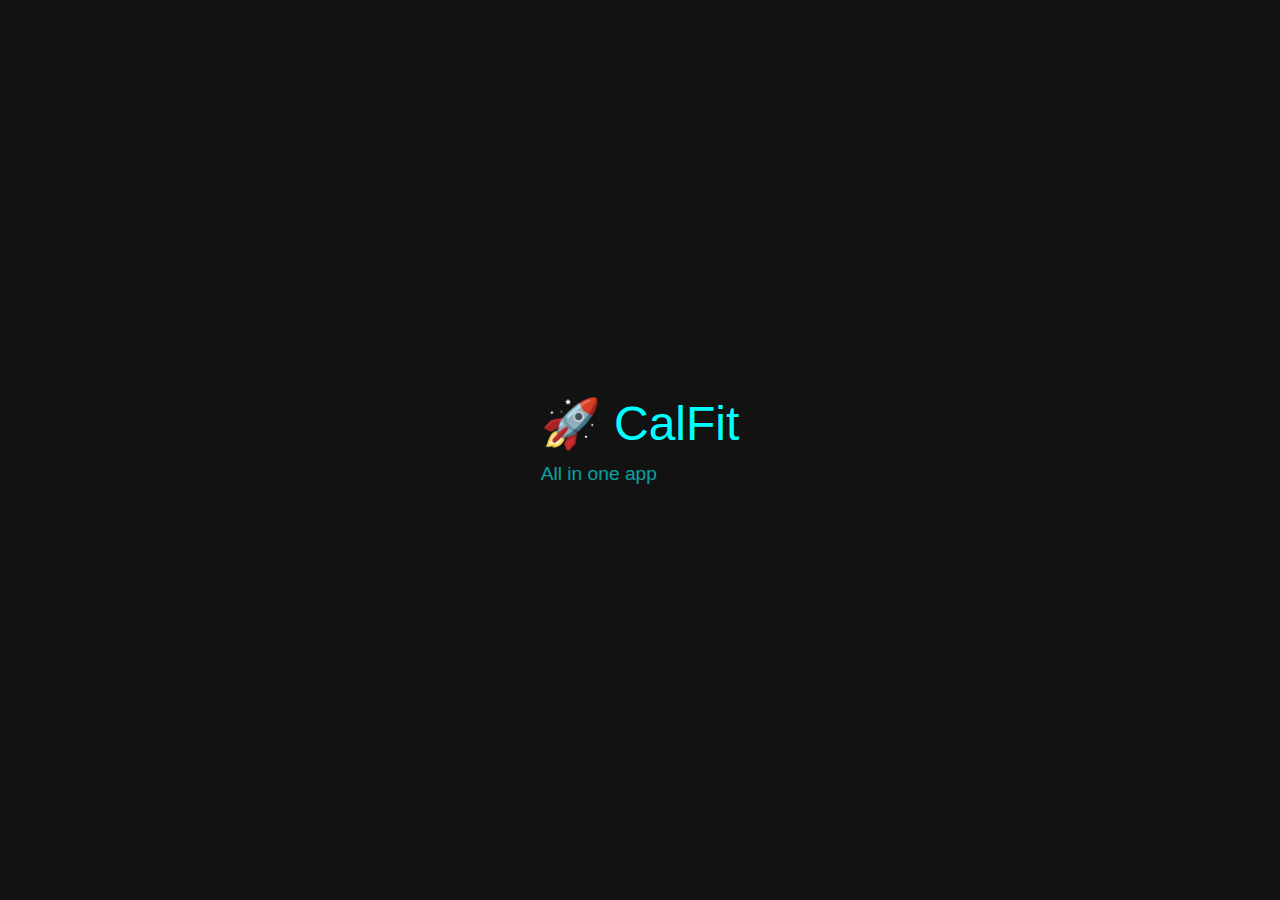
<file: index.html>
<!DOCTYPE html>
<html lang="en">
<head>
    <meta charset="UTF-8">
    <meta name="viewport" content="width=device-width, initial-scale=1.0">
    <!-- Title-->
    <title>🏋️ Health & Fitness App</title>
    <!-- Bootstrap CSS -->
    <link href="https://cdn.jsdelivr.net/npm/bootstrap@5.3.0/dist/css/bootstrap.min.css" rel="stylesheet">
    <link rel="stylesheet" href="styles.css">
    <!-- Dark theme styling -->
    <style>
        #splash-screen {
    position: fixed;
    top: 0;
    left: 0;
    width: 100%;
    height: 100%;
    background-color: #121212;
    color: #00ffff;
    display: flex;
    align-items: center;
    justify-content: center;
    flex-direction: column;
    z-index: 9999;
    animation: fadeOut 1s ease-in-out 2.5s forwards;
}

.splash-content h1 {
    font-size: 3rem;
    animation: bounceIn 1s ease;
}
.splash-content p {
    font-size: 1.2rem;
    margin-top: 0.5rem;
    opacity: 0.6;
}

@keyframes bounceIn {
    from { transform: scale(0.8); opacity: 0; }
    to { transform: scale(1); opacity: 1; }
}

@keyframes fadeOut {
    to { opacity: 0; visibility: hidden; }
}

        body {
            background-color: #121212;
            color: #e0e0e0;
            font-family: 'Segoe UI', Tahoma, Geneva, Verdana, sans-serif;
        }
        .navbar, .btn-primary, .table, .form-control, .form-select {
            background-color: #1e1e1e !important;
            color: #e0e0e0 !important;
            border-color: #333 !important;
        }
        .navbar-brand, .nav-link {
            color: #ffffff !important;
        }
        .nav-link:hover, .custom-btn:hover {
            box-shadow: 0px 4px 12px rgba(255, 255, 255, 0.2);
            transform: scale(1.05);
        }
        .custom-btn {
            background-color: #007bff;
            border-color: #007bff;
            transition: all 0.3s ease;
        }
        .fade-in {
            animation: fadeIn 0.8s ease-in-out;
        }
        @keyframes fadeIn {
            from { opacity: 0; transform: translateY(20px); }
            to { opacity: 1; transform: translateY(0); }
        }
        .navbar-nav {
            margin: 0 auto;
        }
        .nav-item {
            margin: 0 15px;
        }
        .feature-box {
            background-color: #1c1c1c;
            padding: 1.5rem;
            border-radius: 12px;
            box-shadow: 0 0 10px rgba(0,0,0,0.4);
            transition: transform 0.3s ease;
        }
        .feature-box:hover {
            transform: translateY(-5px);
        }
    </style>
</head>
<body>
     <!-- Splash screen -->
    <div id="splash-screen">
        <div class="splash-content">
            <h1>🚀 CalFit</h1>
            <p>All in one app</p>
        </div>
    </div>
     <!-- Navbar -->
<nav class="navbar navbar-expand-lg navbar-dark bg-primary">
    <div class="container">
        <a class="navbar-brand" href="index.html">🏠 Home</a>
        <button class="navbar-toggler" type="button" data-bs-toggle="collapse" data-bs-target="#navbarNav" aria-controls="navbarNav" aria-expanded="false" aria-label="Toggle navigation">
            <span class="navbar-toggler-icon"></span>
        </button>
        <div class="collapse navbar-collapse justify-content-center" id="navbarNav">
            <ul class="navbar-nav">
                <li class="nav-item"><a class="nav-link" href="exercise.html">💪 Exercise</a></li>
                <li class="nav-item"><a class="nav-link" href="calorie.html">🍎 Calories</a></li>
                <li class="nav-item"><a class="nav-link" href="timer.html">⏱ Timer</a></li>
                <li class="nav-item"><a class="nav-link" href="progress.html">📈 Progress</a></li>
            </ul>
        </div>
    </div>
</nav>
<!-- Tracker Cards Exercise, Calories, Timer, Progress -->
<div class="container mt-5">
    <h1 class="text-center fade-in">🚀 Welcome to Your Health & Fitness Tracker</h1>

    <div class="row mt-4 fade-in">
        <div class="col-md-6 mb-4">
            <div class="feature-box">
                <h3>💪 Exercise Tracker</h3>
                <p>Log your daily exercises and track your progress.</p>
                <a class="btn btn-primary nav-link custom-btn" href="exercise.html">Track Exercise</a>
            </div>
        </div>
        <div class="col-md-6 mb-4">
            <div class="feature-box">
                <h3>🍎 Calorie Tracker</h3>
                <p>Keep track of your daily calorie intake.</p>
                <a class="btn btn-primary nav-link custom-btn" href="calorie.html">Log Calories</a>
            </div>
        </div>
    </div>

    <div class="row mt-4 fade-in">
        <div class="col-md-6 mb-4">
            <div class="feature-box">
                <h3>⏱ Workout Timer</h3>
                <p>Time your exercises with precision.</p>
                <a class="btn btn-primary nav-link custom-btn" href="timer.html">Start Timer</a>
            </div>
        </div>
        <div class="col-md-6 mb-4">
            <div class="feature-box">
                <h3>📈 Progress</h3>
                <p>View charts and logs of your weekly fitness journey.</p>
                <a class="btn btn-primary nav-link custom-btn" href="progress.html">View Progress</a>
            </div>
        </div>
    </div>
</div>

<script src="script.js"></script>
<script src="https://cdn.jsdelivr.net/npm/bootstrap@5.3.0/dist/js/bootstrap.bundle.min.js"></script>
<!-- Hide the splash screen after a short delay -->
<script>
    setTimeout(() => {
        document.getElementById("splash-screen").style.display = "none";
    }, 3000);
</script>

</body>
</html>
</file>
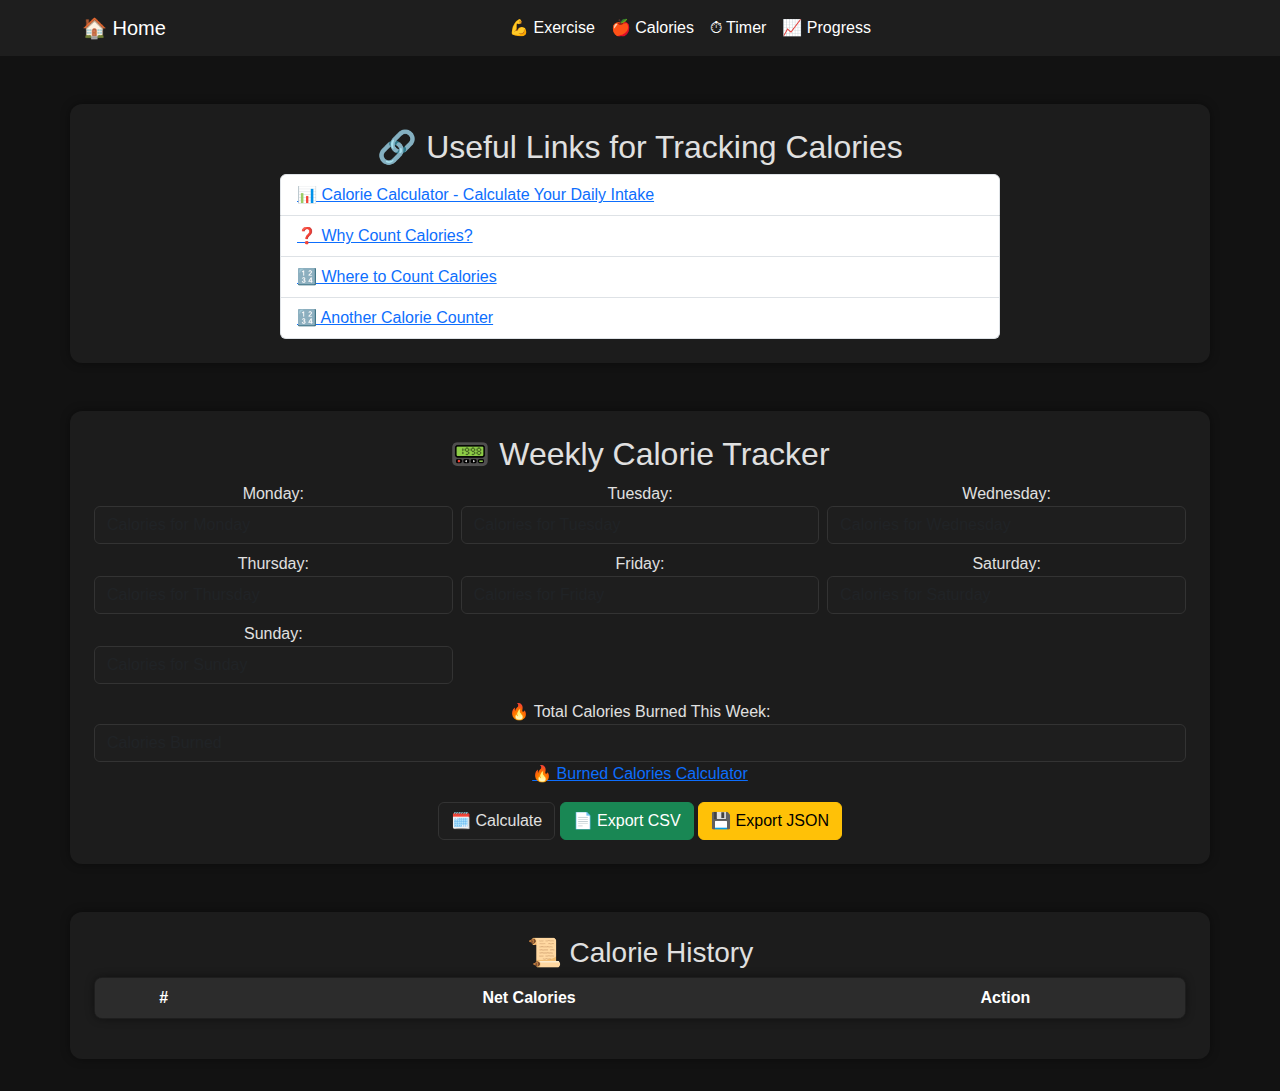
<file: calorie.html>
<!DOCTYPE html>
<html lang="en">
<head>
    <meta charset="UTF-8">
    <meta name="viewport" content="width=device-width, initial-scale=1.0">
    <!-- Title -->
    <title>🍎 Calorie Tracker</title>
    <!--Bootstrap CSS -->
    <link href="https://cdn.jsdelivr.net/npm/bootstrap@5.3.0/dist/css/bootstrap.min.css" rel="stylesheet">
    <link rel="stylesheet" href="styles.css">
    <!-- Dark theme styling -->
    <style>
        body {
            background-color: #121212;
            color: #e0e0e0;
            font-family: 'Segoe UI', Tahoma, Geneva, Verdana, sans-serif;
        }
        .navbar, .btn-primary, .form-control, .form-select, .table {
            background-color: #1e1e1e !important;
            color: #e0e0e0 !important;
            border-color: #333 !important;
        }
        .navbar-brand, .nav-link {
            color: #ffffff !important;
        }
        .nav-link:hover, .btn:hover {
            box-shadow: 0px 4px 12px rgba(255, 255, 255, 0.2);
            transform: scale(1.05);
        }
        .fade-in {
            animation: fadeIn 0.8s ease-in-out;
        }
        @keyframes fadeIn {
            from { opacity: 0; transform: translateY(20px); }
            to { opacity: 1; transform: translateY(0); }
        }
        .card-style {
            background-color: #1c1c1c;
            border-radius: 12px;
            padding: 1.5rem;
            box-shadow: 0 0 10px rgba(0,0,0,0.4);
            margin-bottom: 2rem;
        }
        button {
            transition: all 0.3s ease;
        }
        .table {
            background-color: #1e1e1e;
            border: 1px solid #333;
            border-radius: 8px;
            overflow: hidden;
            box-shadow: 0 0 8px rgba(0, 0, 0, 0.4);
        }
        .table thead {
            background-color: #2c2c2c !important;
            color: #ffffff !important;
            border-bottom: 1px solid #444;
        }
        .table thead th {
            background-color: #2c2c2c !important;
            color: #ffffff !important;
            border-color: #444 !important;
        }
        .table-striped tbody tr:nth-of-type(odd) {
            background-color: #1a1a1a;
        }
        .table tbody tr:hover {
            background-color: #2a2a2a;
            cursor: pointer;
        }   
        .table td, .table th {
            vertical-align: middle;
            text-align: center;
            border-color: #333 !important;
        }
        input[type="number"]::-webkit-inner-spin-button,
        input[type="number"]::-webkit-outer-spin-button {
            -webkit-appearance: none;
            margin: 0;
        }
    </style>
</head>
<body>
    <!-- Navbar -->
<nav class="navbar navbar-expand-lg navbar-dark bg-primary">
    <div class="container">
        <a class="navbar-brand" href="index.html">🏠 Home</a>
        <button class="navbar-toggler" type="button" data-bs-toggle="collapse" data-bs-target="#navbarNav" aria-controls="navbarNav" aria-expanded="false" aria-label="Toggle navigation">
            <span class="navbar-toggler-icon"></span>
        </button>
        <div class="collapse navbar-collapse justify-content-center" id="navbarNav">
            <ul class="navbar-nav">
                <li class="nav-item"><a class="nav-link" href="exercise.html">💪 Exercise</a></li>
                <li class="nav-item"><a class="nav-link" href="calorie.html">🍎 Calories</a></li>
                <li class="nav-item"><a class="nav-link" href="timer.html">⏱ Timer</a></li>
                <li class="nav-item"><a class="nav-link" href="progress.html">📈 Progress</a></li>
            </ul>
        </div>
    </div>
</nav>
<!-- Useful Calorie Links Section -->
<div class="container mt-5 fade-in card-style">
    <h2 class="text-center">🔗 Useful Links for Tracking Calories</h2>
    <div class="row justify-content-center">
        <div class="col-12 col-md-8">
            <ul class="list-group">
                <li class="list-group-item">
                    <a href="https://www.calculator.net/calorie-calculator.html" target="_blank">📊 Calorie Calculator - Calculate Your Daily Intake</a>
                </li>
                <li class="list-group-item">
                    <a href="https://www.nhs.uk/better-health/lose-weight/calorie-counting/" target="_blank">❓ Why Count Calories?</a>
                </li>
                <li class="list-group-item">
                    <a href="https://www.myfitnesspal.com/" target="_blank">🔢 Where to Count Calories</a>
                </li>
                <li class="list-group-item">
                    <a href="https://apps.apple.com/us/app/cal-ai-calorie-tracker/id6480417616" target="_blank">🔢 Another Calorie Counter</a>
                </li>
            </ul>
        </div>
    </div>
</div>
<!-- Calorie Tracker Form -->
<div class="container mt-5 text-center fade-in card-style">
    <h2>📟 Weekly Calorie Tracker</h2>
    <form id="calorie-form">
        <div class="row g-2" id="calorieInputsContainer">
        </div>
    
            <div class="col-12 mt-3">
                <label for="caloriesBurned">🔥 Total Calories Burned This Week:</label>
                <input type="number" id="caloriesBurned" class="form-control" placeholder="Calories Burned">
                <li class="list-group-item">
                    <a href="https://www.calculator.net/calories-burned-calculator.html" target="_blank">🔥 Burned Calories Calculator</a>
                </li>
            </div>
            <div class="col-12 mt-3">
                <button type="button" class="btn btn-primary" onclick="calculateCalories()">🗓️ Calculate</button>
                <button type="button" class="btn btn-success" onclick="exportCalorieData('csv')">📄 Export CSV</button>
                <button type="button" class="btn btn-warning" onclick="exportCalorieData('json')">💾 Export JSON</button>
            </div>
        </div>
    </form>
</div>
<!-- Calorie History Table -->
<div class="container mt-5 fade-in card-style">
    <h3 class="text-center">📜 Calorie History</h3>
    <table class="table table-striped">
        <thead>
            <tr>
                <th>#</th>
                <th>Net Calories</th>
                <th>Action</th>
            </tr>
        </thead>
        <tbody id="calorieLogTable"></tbody>
    </table>
</div>
<!-- Toast Notification Container -->
<div class="position-fixed bottom-0 end-0 p-3" style="z-index: 11">
    <div id="liveToast" class="toast align-items-center text-bg-dark border-0" role="alert" aria-live="assertive" aria-atomic="true">
        <div class="d-flex">
            <div class="toast-body" id="toastMessage"></div>
            <button type="button" class="btn-close btn-close-white me-2 m-auto" data-bs-dismiss="toast" aria-label="Close"></button>
        </div>
    </div>
</div>

<script src="calorie.js"></script>
<script src="https://cdn.jsdelivr.net/npm/bootstrap@5.3.0/dist/js/bootstrap.bundle.min.js"></script>
<script>
function showToast(message) {
    document.getElementById('toastMessage').innerText = message;
    const toastEl = new bootstrap.Toast(document.getElementById('liveToast'));
    toastEl.show();
}
// Function to export calorie data to CSV or JSON
function exportCalorieData(type) {
    const logs = JSON.parse(localStorage.getItem('calorieLogs') || '[]');
    if (!logs.length) return showToast('No logs to export.');

    let dataStr;
    let mime;
    let ext;

    if (type === 'csv') {
        const headers = ['#', 'Net Calories'];
        const rows = logs.map((entry, i) => `${i + 1},${entry}`);
        dataStr = [headers.join(','), ...rows].join('\n');
        mime = 'text/csv';
        ext = 'csv';
    } else {
        dataStr = JSON.stringify(logs, null, 2);
        mime = 'application/json';
        ext = 'json';
    }

    const blob = new Blob([dataStr], { type: mime });
    const url = URL.createObjectURL(blob);
    const link = document.createElement('a');
    link.href = url;
    link.download = `calorie_logs.${ext}`;
    document.body.appendChild(link);
    link.click();
    document.body.removeChild(link);
    showToast(`Exported calorie data as ${ext.toUpperCase()}`);
}
</script>
<!-- Generate Daily Input Fields -->
<script>
    document.addEventListener('DOMContentLoaded', () => {
        const container = document.getElementById('calorieInputsContainer');
        const days = ["Monday", "Tuesday", "Wednesday", "Thursday", "Friday", "Saturday", "Sunday"];
    
        days.forEach((day, i) => {
            const col = document.createElement('div');
            col.className = 'col-md-6 col-lg-4';
            col.innerHTML = `
                <label for="day${i + 1}">${day}:</label>
                <input type="number" id="day${i + 1}" class="form-control" placeholder="Calories for ${day}" autocomplete="off">
            `;
            container.appendChild(col);
        });
    });
    </script>
    
</body>
</html>
</file>
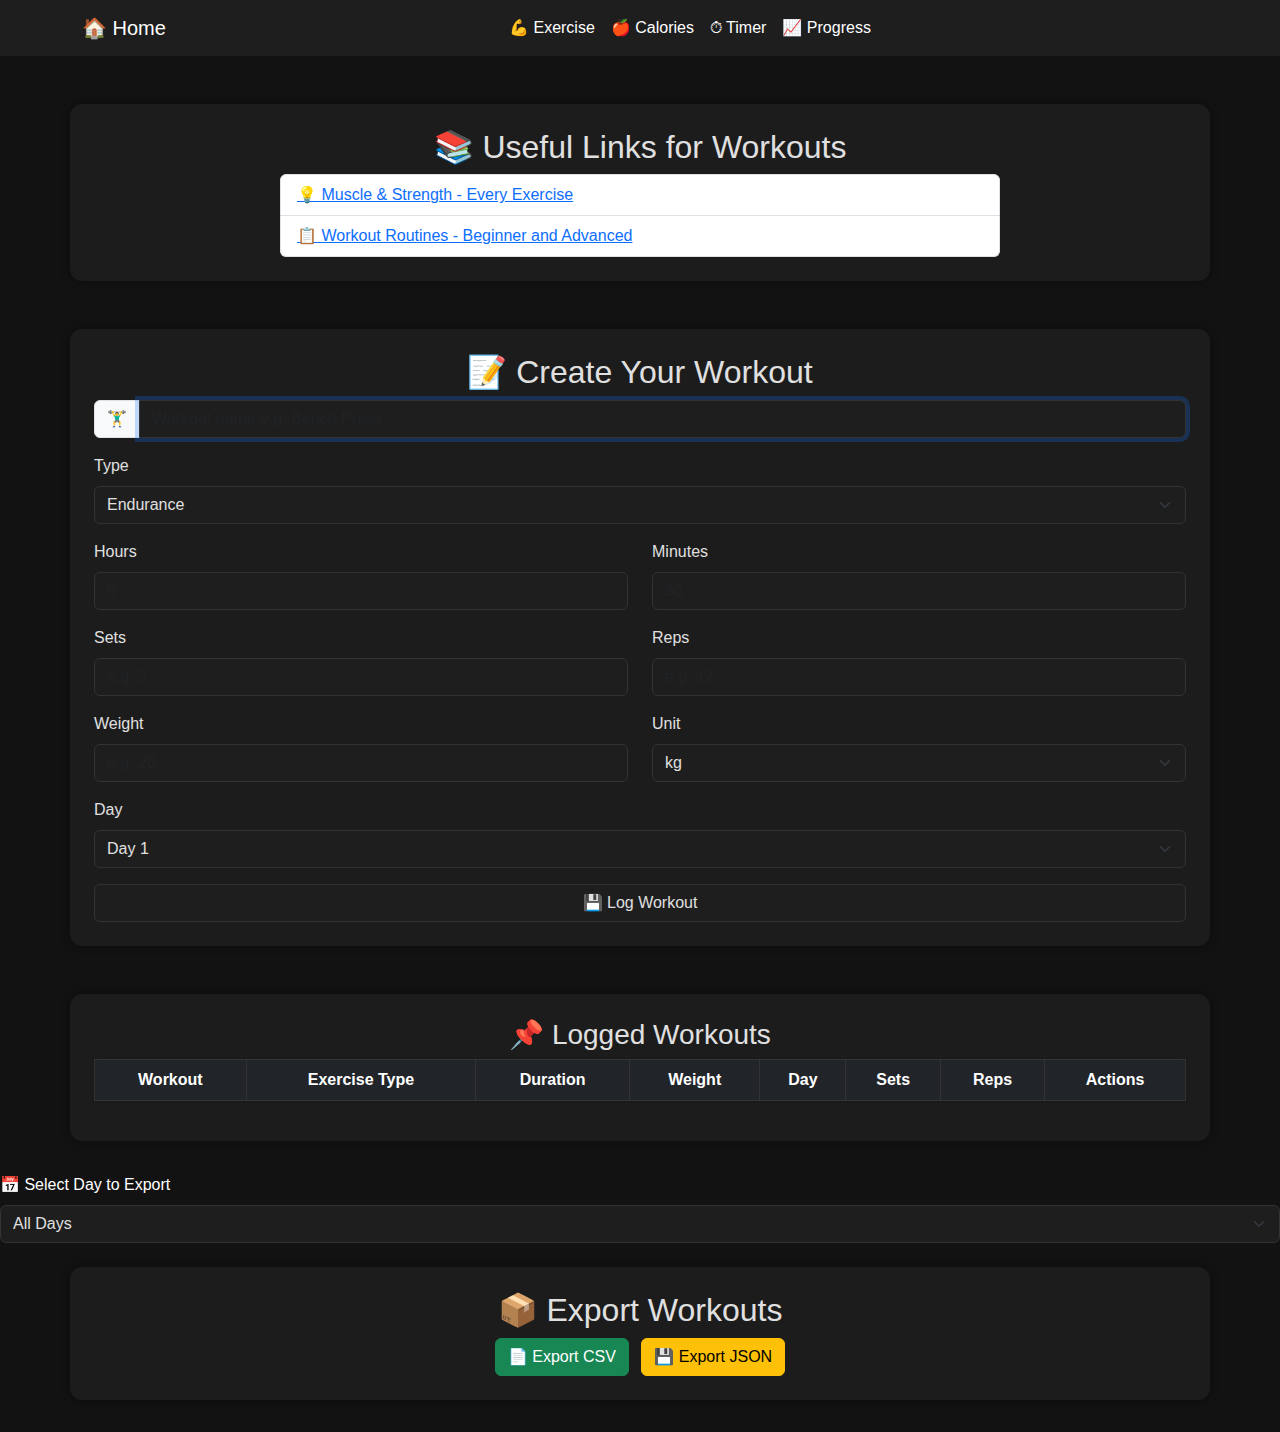
<file: exercise.html>
<!DOCTYPE html>
<html lang="en">
<head>
    <meta charset="UTF-8">
    <meta name="viewport" content="width=device-width, initial-scale=1.0">
      <!-- Title -->
    <title>💪 Exercise Tracker</title>
     <!-- Bootstrap CSS -->
    <link href="https://cdn.jsdelivr.net/npm/bootstrap@5.3.0/dist/css/bootstrap.min.css" rel="stylesheet">
    <link rel="stylesheet" href="styles.css">
    <!-- Dark theme styling -->
    <style>
        body {
            background-color: #121212;
            color: #e0e0e0;
            font-family: 'Segoe UI', Tahoma, Geneva, Verdana, sans-serif;
        }
        .navbar, .btn-primary, .form-control, .form-select, .table {
            background-color: #1e1e1e !important;
            color: #e0e0e0 !important;
            border-color: #333 !important;
        }
        .navbar-brand, .nav-link {
            color: #ffffff !important;
        }
        .nav-link:hover, .btn:hover {
            box-shadow: 0px 4px 12px rgba(255, 255, 255, 0.2);
            transform: scale(1.05);
        }
        .fade-in {
            animation: fadeIn 0.8s ease-in-out;
        }
        @keyframes fadeIn {
            from { opacity: 0; transform: translateY(20px); }
            to { opacity: 1; transform: translateY(0); }
        }
        .card-style {
            background-color: #1c1c1c;
            border-radius: 12px;
            padding: 1.5rem;
            box-shadow: 0 0 10px rgba(0,0,0,0.4);
            margin-bottom: 2rem;
        }
        button {
            transition: all 0.3s ease;
        }
        .table thead {
            background-color: #2c2c2c;
            color: #ffffff;
        }
        .table tbody tr {
            transition: background-color 0.2s ease;
        }
        .table tbody tr:hover {
            background-color: #2a2a2a;
        }
        .table td, .table th {
            vertical-align: middle;
        }
        .table-striped tbody tr:nth-of-type(odd) {
            background-color: #1a1a1a;
        }
        #workoutContainer h3 {
            margin-top: 2rem;
            color: #e2e2e2;
            text-align: center;
        }
        #workoutContainer table {
            background-color: #1e1e1e;
            border: 1px solid #333;
        }
        #workoutContainer th {
            background-color: #2c2c2c;
            color: #fdfdfd;
        }
        #workoutContainer td {
            color: #000000;
        }
        
    </style>
</head>
<body>
    <!-- Navbar -->
    <nav class="navbar navbar-expand-lg navbar-dark bg-primary">
        <div class="container">
            <a class="navbar-brand" href="index.html">🏠 Home</a>
            <button class="navbar-toggler" type="button" data-bs-toggle="collapse" data-bs-target="#navbarNav" aria-controls="navbarNav" aria-expanded="false" aria-label="Toggle navigation">
                <span class="navbar-toggler-icon"></span>
            </button>
            <div class="collapse navbar-collapse justify-content-center" id="navbarNav">
                <ul class="navbar-nav">
                    <li class="nav-item"><a class="nav-link" href="exercise.html">💪 Exercise</a></li>
                    <li class="nav-item"><a class="nav-link" href="calorie.html">🍎 Calories</a></li>
                    <li class="nav-item"><a class="nav-link" href="timer.html">⏱ Timer</a></li>
                    <li class="nav-item"><a class="nav-link" href="progress.html">📈 Progress</a></li>
                </ul>
            </div>
        </div>
    </nav>
<!-- Useful workout links -->
    <div class="container mt-5 card-style fade-in">
        <h2 class="text-center">📚 Useful Links for Workouts</h2>
        <div class="row justify-content-center">
            <div class="col-12 col-md-8">
                <ul class="list-group">
                    <li class="list-group-item">
                        <a href="https://www.muscleandstrength.com/exercises" target="_blank">💡 Muscle & Strength - Every Exercise</a>
                    </li>
                    <li class="list-group-item">
                        <a href="https://www.muscleandstrength.com/workout-routines" target="_blank">📋 Workout Routines - Beginner and Advanced</a>
                    </li>
                </ul>
            </div>
        </div>
    </div>
<!-- Create a workout form -->
    <div class="container mt-5 card-style fade-in">
        <h2 class="text-center">📝 Create Your Workout</h2>
        <form id="workout-form">
            <div class="mb-3 input-group">
                <span class="input-group-text">🏋️‍♂️</span>
                <input type="text" id="workoutName" class="form-control" placeholder="Workout name e.g. Bench Press" autofocus>
            </div>
            <div class="mb-3">
                <label for="exerciseType" class="form-label">Type</label>
                <select id="exerciseType" class="form-select">
                    <option value="endurance">Endurance</option>
                    <option value="strength">Strength</option>
                    <option value="balance">Balance</option>
                    <option value="flexibility">Flexibility</option>
                    <option value="other">Other</option>
                </select>
            </div>
            <div class="mb-3 row">
                <div class="col">
                    <label for="hours" class="form-label">Hours</label>
                    <input type="number" id="hours" class="form-control" placeholder="0" min="0">
                </div>
                <div class="col">
                    <label for="minutes" class="form-label">Minutes</label>
                    <input type="number" id="minutes" class="form-control" placeholder="30" min="0">
                </div>
            </div>
            <div class="mb-3 row">
                <div class="col">
                    <label for="sets" class="form-label">Sets</label>
                    <input type="number" id="sets" class="form-control" placeholder="e.g. 3">
                </div>
                <div class="col">
                    <label for="reps" class="form-label">Reps</label>
                    <input type="number" id="reps" class="form-control" placeholder="e.g. 12">
                </div>
            </div>
            <div class="mb-3 row">
                <div class="col">
                    <label for="weight" class="form-label">Weight</label>
                    <input type="number" id="weight" class="form-control" placeholder="e.g. 20">
                </div>
                <div class="col">
                    <label for="weightUnit" class="form-label">Unit</label>
                    <select id="weightUnit" class="form-select">
                        <option value="kg">kg</option>
                        <option value="lbs">lbs</option>
                    </select>
                </div>
            </div>
            <div class="mb-3">
                <label for="workoutDay" class="form-label">Day</label>
                <select id="workoutDay" class="form-select">
                    <option value="day1">Day 1</option>
                    <option value="day2">Day 2</option>
                    <option value="day3">Day 3</option>
                    <option value="day4">Day 4</option>
                    <option value="day5">Day 5</option>
                    <option value="day6">Day 6</option>
                    <option value="day7">Day 7</option>
                </select>
            </div>
            <button type="button" class="btn btn-primary w-100" onclick="logWorkout()">💾 Log Workout</button>
        </form>
    </div>

   
    <div id="workoutContainer" class="container mt-5 fade-in"></div>
 <!-- Table of all logged workouts (Not working) -->
    <div class="container mt-5 card-style fade-in">
        <h3 class="text-center">📌 Logged Workouts</h3>
        <table class="table table-striped table-bordered table-dark text-center rounded shadow-sm">
            <thead>
                <tr>
                    <th>Workout</th>
                    <th>Exercise Type</th>
                    <th>Duration</th>
                    <th>Weight</th>
                    <th>Day</th>
                    <th>Sets</th>
                    <th>Reps</th>
                    <th>Actions</th>
                </tr>
            </thead>
            <tbody id="workoutLogTable">
    
            </tbody>
        </table>
    </div>

    <div class="mb-3">
        <label for="exportDay" class="form-label text-white">📅 Select Day to Export</label>
        <select id="exportDay" class="form-select bg-dark text-white border-secondary">
            <option value="all">All Days</option>
            <option value="day1">Day 1</option>
            <option value="day2">Day 2</option>
            <option value="day3">Day 3</option>
            <option value="day4">Day 4</option>
            <option value="day5">Day 5</option>
            <option value="day6">Day 6</option>
            <option value="day7">Day 7</option>
        </select>
    </div>
    

    <script src="exercise.js"></script>
    <script src="https://cdn.jsdelivr.net/npm/bootstrap@5.3.0/dist/js/bootstrap.bundle.min.js"></script>
    <div class="container mt-4 text-center fade-in card-style">
        <h2>📦 Export Workouts</h2>
        <button type="button" class="btn btn-success me-2" onclick="exportWorkoutData('csv')">📄 Export CSV</button>
        <button type="button" class="btn btn-warning" onclick="exportWorkoutData('json')">💾 Export JSON</button>
    </div>
    
   
    <div class="position-fixed bottom-0 end-0 p-3" style="z-index: 11">
        <div id="liveToast" class="toast align-items-center text-bg-dark border-0" role="alert" aria-live="assertive" aria-atomic="true">
            <div class="d-flex">
                <div class="toast-body" id="toastMessage"></div>
                <button type="button" class="btn-close btn-close-white me-2 m-auto" data-bs-dismiss="toast" aria-label="Close"></button>
            </div>
        </div>
    </div>
    <!-- Toast and Export Function -->
    <script>
        function showToast(message) {
            document.getElementById('toastMessage').innerText = message;
            const toastEl = new bootstrap.Toast(document.getElementById('liveToast'));
            toastEl.show();
        }
        function exportWorkoutData(type) {
    const selectedDay = document.getElementById('exportDay').value;
    const allLogs = [];

    const daysToExport = selectedDay === 'all'
        ? ['day1', 'day2', 'day3', 'day4', 'day5', 'day6', 'day7']
        : [selectedDay];

    daysToExport.forEach(dayKey => {
        const workouts = workoutLogsByDay[dayKey];
        const dayNum = dayKey.replace("day", "");

        workouts.forEach(workout => {
            const hours = Math.floor(workout.duration / 60);
            const minutes = workout.duration % 60;
            allLogs.push({
                Day: `Day ${dayNum}`,
                Workout: workout.workoutName,
                Type: workout.exerciseType,
                Duration: `${hours}h ${minutes}m`,
                Weight: `${workout.weight} ${workout.weightUnit}`,
                Sets: workout.sets,
                Reps: workout.reps
            });
        });
    });

    if (allLogs.length === 0) {
        showToast('No workout logs to export.');
        return;
    }

    let output, mime, ext;

    if (type === 'csv') {
        const headers = Object.keys(allLogs[0]);
        const rows = allLogs.map(entry => headers.map(h => `"${entry[h]}"`).join(','));
        output = [headers.join(','), ...rows].join('\n');
        mime = 'text/csv';
        ext = 'csv';
    } else {
        output = JSON.stringify(allLogs, null, 2);
        mime = 'application/json';
        ext = 'json';
    }

    const blob = new Blob([output], { type: mime });
    const url = URL.createObjectURL(blob);
    const link = document.createElement('a');
    link.href = url;
    link.download = `workout_logs_${selectedDay}.${ext}`;
    document.body.appendChild(link);
    link.click();
    document.body.removeChild(link);

    const exportLabel = selectedDay === 'all' ? 'all workouts' : `Day ${selectedDay.replace('day', '')}`;
    showToast(`📤 Exported ${exportLabel} as ${ext.toUpperCase()}`);
}
 </script>    
</body>
</html>
</file>
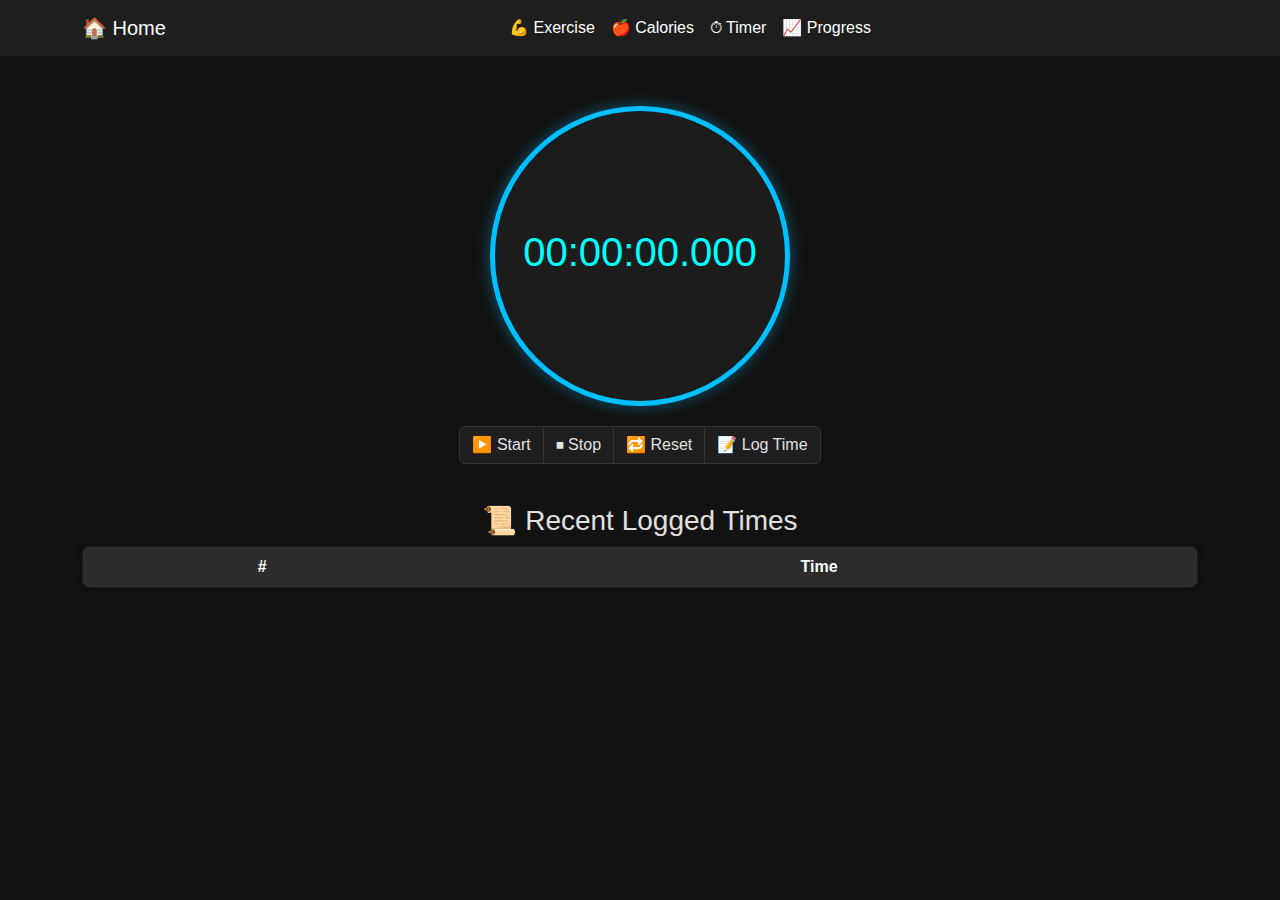
<file: timer.html>
<!DOCTYPE html>
<html lang="en">
<head>
    <meta charset="UTF-8">
    <meta name="viewport" content="width=device-width, initial-scale=1.0">
    <!-- Title -->
    <title>⏱ Workout Timer</title>
    <!--Bootstrap CSS -->
    <link href="https://cdn.jsdelivr.net/npm/bootstrap@5.3.0/dist/css/bootstrap.min.css" rel="stylesheet">
    <link rel="stylesheet" href="styles.css">
      <!-- Dark theme styling -->
    <style>
        body {
            background-color: #121212;
            color: #e0e0e0;
            font-family: 'Segoe UI', Tahoma, Geneva, Verdana, sans-serif;
        }
        .navbar, .btn, .table {
            background-color: #1e1e1e !important;
            color: #e0e0e0 !important;
            border-color: #333 !important;
        }
        .navbar-brand, .nav-link {
            color: #ffffff !important;
        }
        .nav-link:hover, .btn:hover {
            box-shadow: 0px 4px 12px rgba(255, 255, 255, 0.2);
            transform: scale(1.05);
        }
        .fade-in {
            animation: fadeIn 0.8s ease-in-out;
        }
        @keyframes fadeIn {
            from { opacity: 0; transform: translateY(20px); }
            to { opacity: 1; transform: translateY(0); }
        }
        .timer-container {
            display: flex;
            flex-direction: column;
            align-items: center;
            justify-content: center;
            margin-top: 50px;
        }
        .timer-circle {
            width: 300px;
            height: 300px;
            border-radius: 50%;
            border: 5px solid #00bfff;
            display: flex;
            align-items: center;
            justify-content: center;
            font-size: 2rem;
            font-weight: bold;
            background-color: #1c1c1c;
            color: #00ffff;
            box-shadow: 0 0 15px rgba(0, 191, 255, 0.4);
        }
        .btn-group {
            margin-top: 20px;
        }
        .table-container {
            margin-top: 40px;
        }
        .table {
    background-color: #1e1e1e;
    border: 1px solid #333;
    border-radius: 8px;
    overflow: hidden;
    box-shadow: 0 0 8px rgba(0, 0, 0, 0.4);
}

.table thead {
    background-color: #2c2c2c !important;
    color: #ffffff !important;
    border-bottom: 1px solid #444;
}

.table thead th {
    background-color: #2c2c2c !important;
    color: #ffffff !important;
    border-color: #444 !important;
}

.table-striped tbody tr:nth-of-type(odd) {
    background-color: #1a1a1a;
}

.table tbody tr:hover {
    background-color: #2a2a2a;
}

.table td, .table th {
    vertical-align: middle;
    text-align: center;
    border-color: #333 !important;
}

    </style>
</head>
<body>
     <!-- Navbar -->
    <nav class="navbar navbar-expand-lg navbar-dark bg-primary">
        <div class="container">
            <a class="navbar-brand" href="index.html">🏠 Home</a>
            <button class="navbar-toggler" type="button" data-bs-toggle="collapse" data-bs-target="#navbarNav" aria-controls="navbarNav" aria-expanded="false" aria-label="Toggle navigation">
                <span class="navbar-toggler-icon"></span>
            </button>
            <div class="collapse navbar-collapse justify-content-center" id="navbarNav">
                <ul class="navbar-nav">
                    <li class="nav-item"><a class="nav-link" href="exercise.html">💪 Exercise</a></li>
                    <li class="nav-item"><a class="nav-link" href="calorie.html">🍎 Calories</a></li>
                    <li class="nav-item"><a class="nav-link" href="timer.html">⏱ Timer</a></li>
                    <li class="nav-item"><a class="nav-link" href="progress.html">📈 Progress</a></li>
                </ul>
            </div>
        </div>
    </nav>
<!-- Timer Display -->
    <div class="container text-center timer-container fade-in">
        <div class="timer-circle">
            <h1 id="time">00:00:00.000</h1>
        </div>
        <div class="btn-group">
            <button class="btn btn-primary" onclick="startTimer()">▶️ Start</button>
            <button class="btn btn-danger" onclick="stopTimer()">⏹ Stop</button>
            <button class="btn btn-secondary" onclick="resetTimer()">🔁 Reset</button>
            <button class="btn btn-success" onclick="logTime()">📝 Log Time</button>
        </div>
    </div>
<!-- Timer Log Table -->
    <div class="container table-container fade-in">
        <h3 class="text-center">📜 Recent Logged Times</h3>
        <table class="table table-striped">
            <thead>
                <tr>
                    <th>#</th>
                    <th>Time</th>
                </tr>
            </thead>
            <tbody id="logTableBody">
            </tbody>
        </table>
    </div>

    <script src="script.js"></script>
    <script src="https://cdn.jsdelivr.net/npm/bootstrap@5.3.0/dist/js/bootstrap.bundle.min.js"></script>
</body>
</html>
</file>
<file: styles.css>
/* Custom button styling */
.custom-btn {
    background-color: #007bff;  
    border-color: #007bff;     
    box-shadow: none;           
    transition: all 0.3s ease;  
}

.custom-btn:hover {
    background-color: #007bff; 
    border-color: #007bff;      
    box-shadow: 0px 4px 10px rgba(0, 123, 255, 0.5);  
}
/* Dark mode base styles */
body {
    background-color: #121212;
    color: #e0e0e0;
}

.navbar, .btn-primary, .table, .form-control, .form-select {
    background-color: #1e1e1e !important;
    color: #e0e0e0 !important;
    border-color: #333 !important;
}

.navbar-brand, .nav-link {
    color: #ffffff !important;
}

.nav-link:hover, .custom-btn:hover {
    box-shadow: 0px 4px 12px rgba(255, 255, 255, 0.2);
}

input::placeholder {
    color: #999;
}

/* Table rows */
.table-striped > tbody > tr:nth-of-type(odd) {
    background-color: #2a2a2a;
}

/* Animations */
.fade-in {
    animation: fadeIn 0.8s ease-in-out;
}
/* Fade-in animation */
@keyframes fadeIn {
    from { opacity: 0; transform: translateY(20px); }
    to { opacity: 1; transform: translateY(0); }
}
.timer-circle {
    width: 300px;
    height: 300px;
    border-radius: 50%;
    border: 5px solid #007bff;
    display: flex;
    align-items: center;
    justify-content: center;
    font-size: 2.5rem;
    font-weight: bold;
    background-color: #1e1e1e;  
    color: #000000;             
    box-shadow: 0 0 15px rgba(0, 255, 234, 0.3); 
}
</file>
